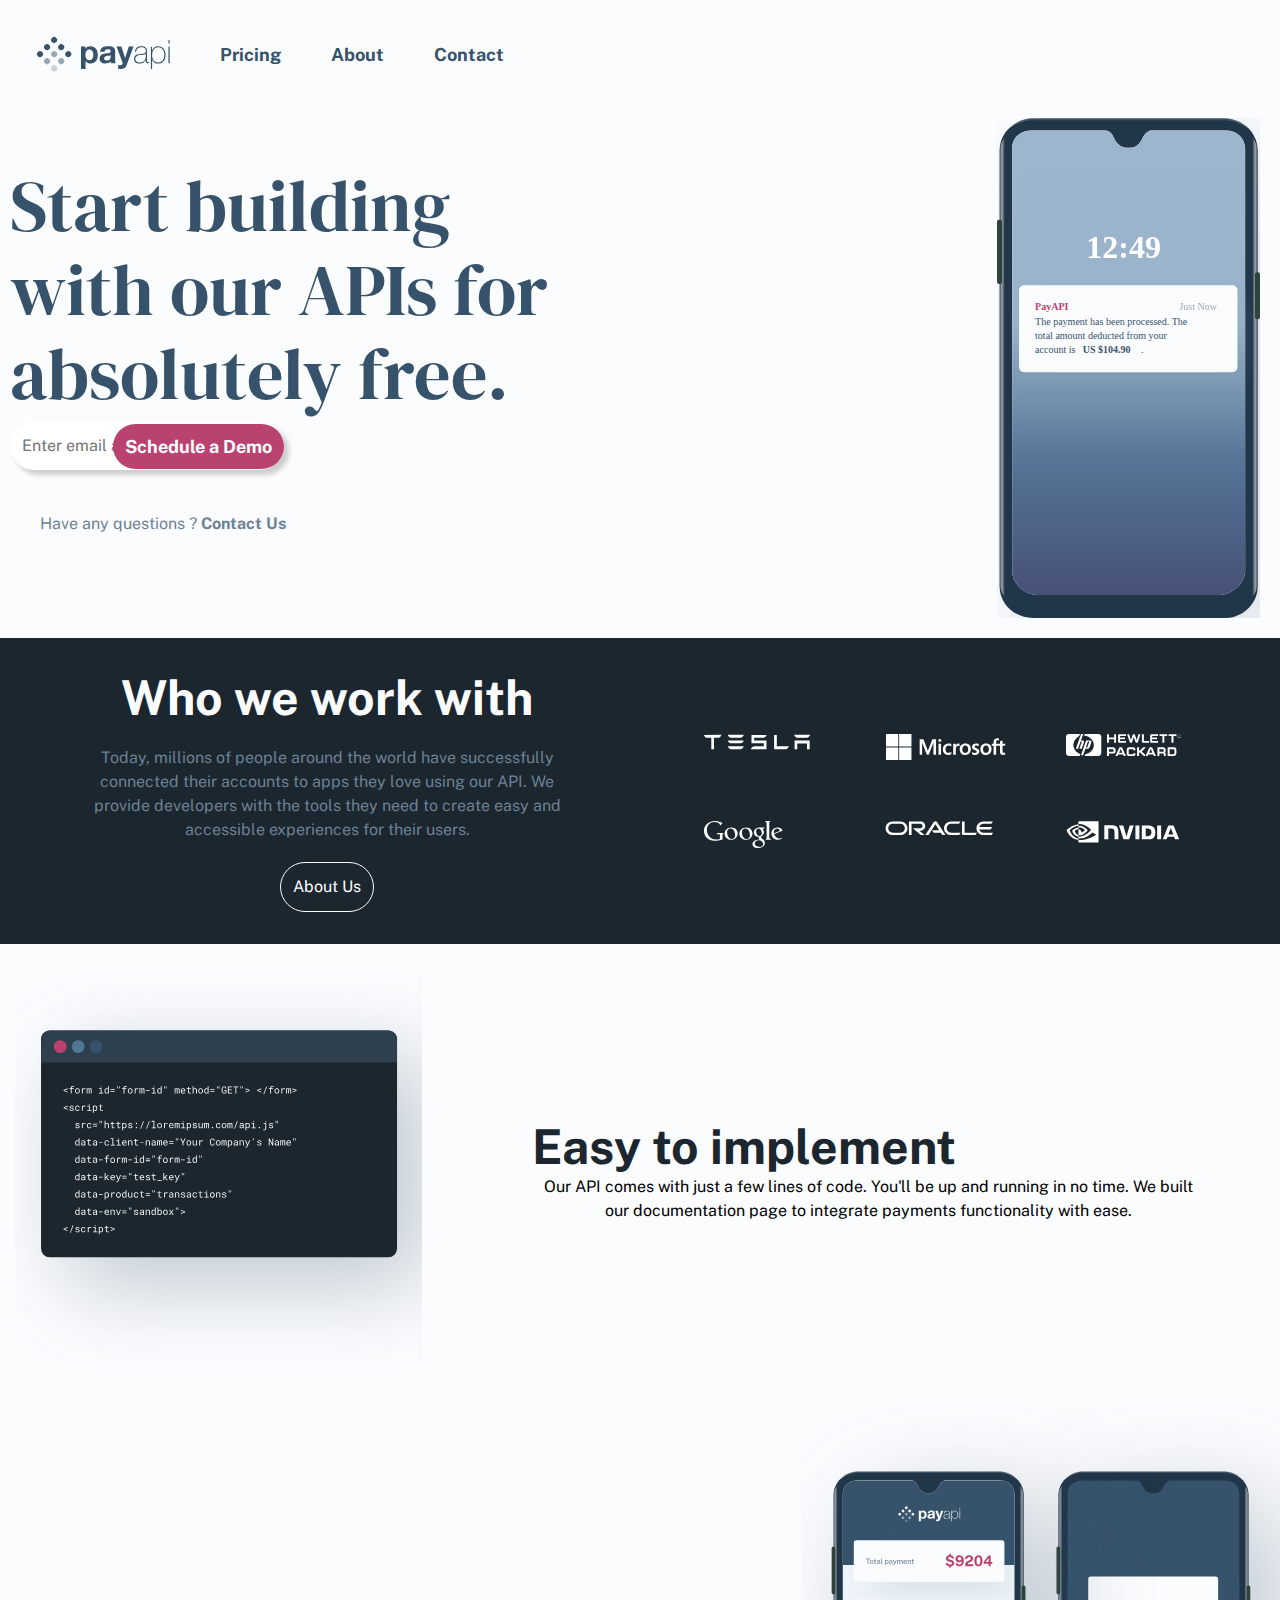
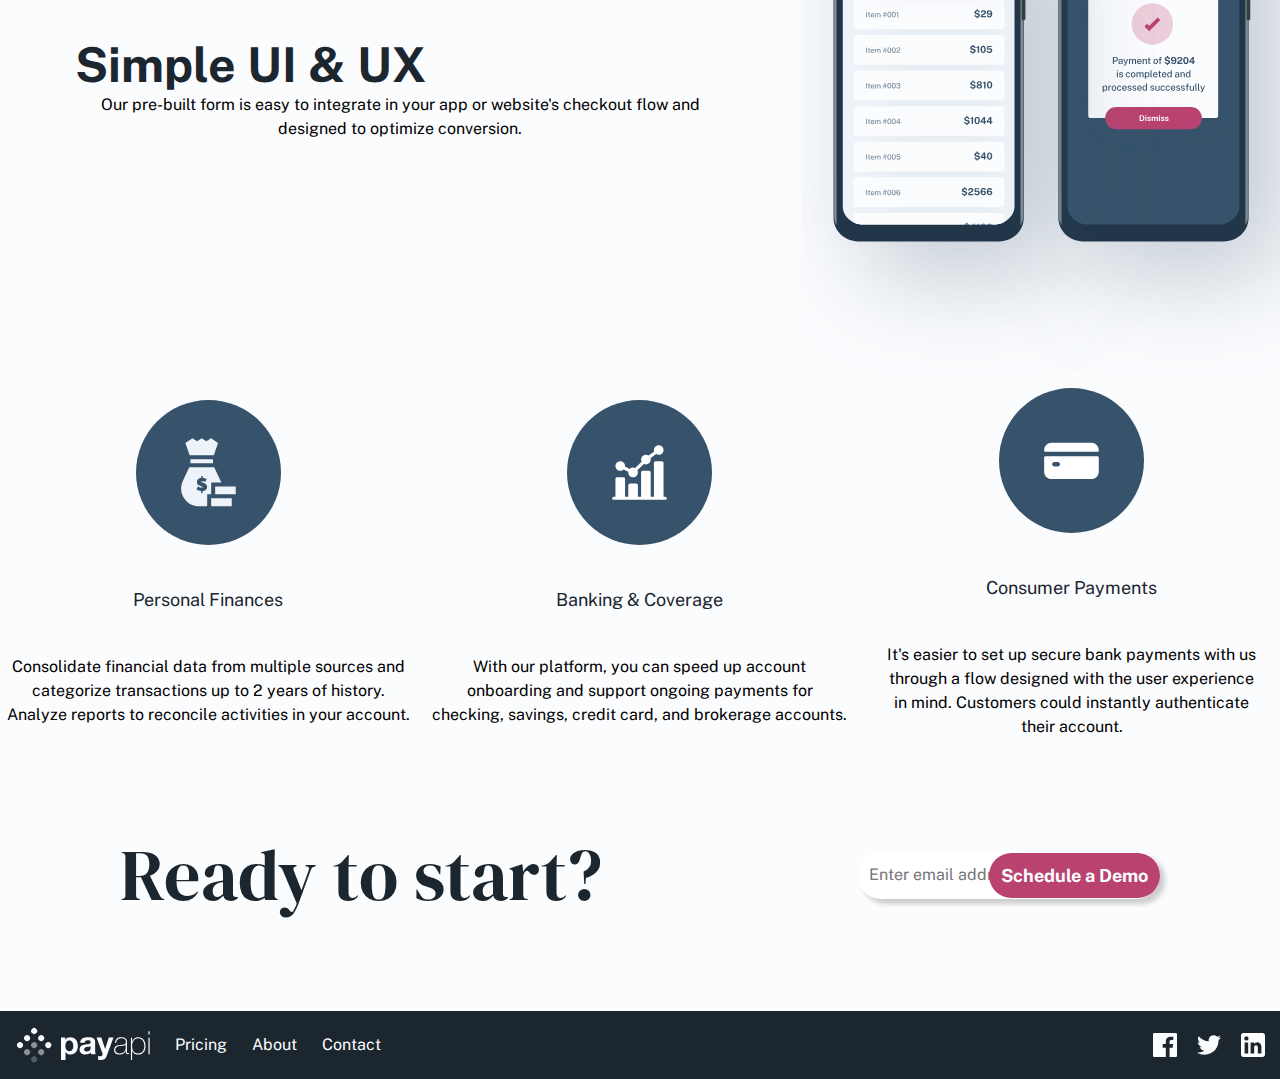
<file: index.html>
<!DOCTYPE html>
<html lang="en">
	<head>
		<meta charset="UTF-8" />
		<meta name="viewport" content="width=device-width, initial-scale=1.0" />
		<link rel="stylesheet" href="css/normalize.css" />
		<link rel="stylesheet" href="css/reset.css" />
		<link rel="stylesheet" href="css/components/button.css" />
		<link rel="stylesheet" href="css/main.css" />
		<title>Home</title>
	</head>
	<body>
		<header>
			<nav>
				<div class="nav-2">
					<img src="../assets/Payapi.svg" alt="Payapi" />
					<div class="nav-1">
						<a href="Pages/Pricing.html">Pricing</a>
						<a href="Pages/About.html">About</a>
						<a href="Pages/Contact.html">Contact</a>
					</div>
				</div>
				<div class="nav-0">
					<a class="btn-primary-light button hover" href="./Pages/About.html"
						>Schedule a Demo</a
					>
				</div>
				<img
					class="Icon-burger"
					src="../assets/Icon-burger-menu.svg"
					alt="Icon-burger-menu"
				/>
			</nav>
		</header>
		<main>
			<section class="Start">
				<img class="iphone" src="../assets/iphone.svg" alt="iphone" />
				<div class="hero-start">
					<h1 class="h1-large text-center">Start building</h1>
					<h1 class="h1-large text-center">with our APIs for</h1>
					<h1 class="h1-large text-center">absolutely free.</h1>
					<form class="hero-form">
						<input class="hover-2"  type="email" placeholder="Enter email address" />
						<a class="btn-primary-light  hover" href="./Pages/Contact.html">
							Schedule a Demo
						</a>
					</form>
					<p class="Contact-home">
						<span style="margin-right: 4px">Have any questions ?</span>
						<a class="Contact-home gras" href="Pages/Contact.html"
							>Contact Us</a
						>
					</p>
				</div>
			</section>
			<section class="Menu-1">
				<article>
					<img src="../assets/Combined 1.svg" alt="Combined" />
					<img src="../assets/Combined 2.svg" alt="Combined" />
					<img src="../assets/Combined 4.svg" alt="Combined" />
					<img src="../assets/Combined 3.svg" alt="Combined" />
					<img src="../assets/Combined 5.svg" alt="Combined" />
					<img src="../assets/Combined 6.svg" alt="Combined" />
				</article>
				<div class="article-2">
					<h2>Who we work with</h2>
					<div class="white">
						<p>Today, millions of people around the world have successfully</p>
						<p>connected their accounts to apps they love using our API. We</p>
						<p>
							provide developers with the tools they need to create easy and
						</p>
						<p>accessible experiences for their users.</p>
					</div>
					<a class="About-button hover-1" href="Pages/About.html">About Us</a>
				</div>
			</section>
			<section class="Menu-2 tout-centré">
				<div class="Menu-2-parti-1">
					<img class="code-image" src="../assets/action_buttons.svg" alt="button" />
					<div class="text-espace">
						<h2 class="text-center black">Easy to implement</h2>
						<p>
							Our API comes with just a few lines of code. You'll be up and
							running in no time. We built our documentation page to integrate
							payments functionality with ease.
						</p>
					</div>
				</div>
				<div class="Menu-2-parti-2">
					<img  class="code-image-iphone" src="../assets/Iphone2.svg" alt="iphone" />
					<div class="text-espace">
						<h2 class="black">Simple UI & UX</h2>
						<p>
							Our pre-built form is easy to integrate in your app or website's
							checkout flow and designed to optimize conversion.
						</p>
					</div>
				</div>
			</section>
			<section class="Menu-3 tout-centré">
				<div class="Icon-centre">
					<img class="Icon" src="../assets/Icon-money.svg" alt="Money" />
					<h3 class="black h3-small">Personal Finances</h3>
					<p>
						Consolidate financial data from multiple sources and categorize
						transactions up to 2 years of history. Analyze reports to reconcile
						activities in your account.
					</p>
				</div>
				<div class="Icon-centre">
					<img class="Icon" src="../assets/Icon-stat.svg" alt="stat" />
					<h3 class="black h3-small">Banking & Coverage</h3>
					<p>
						With our platform, you can speed up account onboarding and support
						ongoing payments for checking, savings, credit card, and brokerage
						accounts.
					</p>
				</div>
				<div class="Icon-centre">
					<img class="Icon" src="../assets/Icon-money2.svg" alt="Money" />
					<h3 class="black h3-small">Consumer Payments</h3>
					<p>
						It's easier to set up secure bank payments with us through a flow
						designed with the user experience in mind. Customers could instantly
						authenticate their account.
					</p>
				</div>
			</section>
			<section class="tout-centré Ready">
				<h2 class="black  h1-large">Ready to start?</h2>
				<form class="hero-form">
					<input class="hover-2"  type="email" placeholder="Enter email address" />
					<a class="btn-primary-light  hover" href="./Pages/Contact.html">
						Schedule a Demo
					</a>
				</form>
			</section>
		</main>
		<footer>
			<div class="Fin tout-centré">
				<div class="texte">
					<img src="../assets/Payapi-End.svg" alt="Icon de Payapi" />
					<p><a class="Test-none" href="Pages/Pricing.html">Pricing</a></p>
					<p><a class="Test-none" href="Pages/About.html">About</a></p>
					<p><a class="Test-none" href="Pages/Contact.html">Contact</a></p>
				</div>
				<div class="social-network">
					<img src="./assets/facebook.svg" alt="facebook" />
					<img src="./assets/twitter.svg" alt="twitter" />
					<img src="./assets/instagram.svg" alt="instagram" />
				</div>
			</div>
		</footer>
	</body>
</html>
</file>
<file: css/components/button.css>
.btn-primary-light {
	display: flex;
	background-color: var(--dark-pink);
	border-radius: 24px;
	color: var(--link-water-white);
	font-size: 18px;
	font-weight: 700;
	padding: 8px 12px;
	font-family: inherit;
	width: 280px;
	height: 45px;
	text-align: center;
	align-items: center;
	justify-content: center;
	border: none;
	cursor: pointer;
	width: max-content;
    text-decoration: none ;
}
</file>
<file: css/main.css>
/* En gros c la ou tu vas mettre les classe css communes via les diff pages, (pas pour pc, tablette ext...) */

@import url("https://fonts.googleapis.com/css2?family=DM+Serif+Display:ital@0;1&display=swap");
/*   font-family: "DM Serif Display", serif; */
@import url("https://fonts.googleapis.com/css2?family=Public+Sans:ital,wght@0,100..900;1,100..900&display=swap");
/*   font-family: "Public Sans", sans-serif; */

:root {
	--main-color: #ba4270;
	--dark-pink: #ba4270;
	--link-water-white: #fbfcfe;
	--san-juan-blue: #36536b;
	--main-second-color: #e1e1e1;
	--secondary-color: #36536b;
	--secondary-second-color: #1b262f;
	--secondary-third-color: #da6d97;
	--secondary-fourth-color: #6c8294;
	--button-main-color: #ba4270;
	--button-hover-color: #da6d97;
	--button-disabled-color: #ba4270 #36536b40;
	--button-secondary-color: #1b262f;
	--button-secondary-hover-color: #ffffff;
	--button-secondary-dark-color: #36536b;
	--button-secondary-hover-dark-color: #36536b;
	--checkbox-normal-color: #36536b;
	--checkbox-active-color: #ba4270;
	--checkbox-disabled-color: #36536b;

	font-family: "Public Sans", serif;
}

body {
	background-color: #fbfcfe;
}
nav {
	display: flex;
	justify-content: space-between;
	margin: 20px;
}

.nav-1 {
	display: none;
}
.button {
	display: none !important;
}

.Start {
	display: flex;
	align-items: center;
	flex-direction: column;
	gap: 12px 0;
}
.iphone {
	width: 128px;
	height: 240px;
	margin: 30px;
}

form {
	display: flex;
	border-radius: 24px;
	background-color: rgba(237, 243, 248, 1);
	flex-direction: column;
	gap: 20px;
	align-items: center;
}

.Tout-le-button {
	display: flex;
	align-items: centre;
	flex-direction: column;
	background-color: rgba(237, 243, 248, 1);
}

.Contact-home {
	color: rgba(108, 130, 148, 1);
	text-decoration: none;
}

p.Contact-home {
	display: flex;
	padding: 30px;
	justify-content: center;
}

.h1-large,
.h1-small,
.h2,
.h3-big,
.h4 {
	font-family: "DM Serif Display", serif;
	color: var(--san-juan-blue);
	font-weight: normal;
}
.body-copy,
.h3-small {
	font-family: "Public Sans", sans-serif;
	color: var(--san-juan-blue);
	font-weight: normal;
}

.text-center {
	text-align: center;
}

.gras {
	font-weight: bold;
}

.h1-large {
	font-size: 32px;
	line-height: 36px;
}

.h1-small {
	font-size: 56px;
	line-height: 56px;
}

h2 {
	font-size: 48px;
	line-height: 56px;
	color: rgba(251, 252, 254, 1);
	text-align: center;
	width: max-content;
}
.h3-big {
	font-size: 32px;
	line-height: 40px;
}
.h3-small {
	font-size: 18px;
	line-height: 40px;
}
.h4 {
	font-size: 24px;
	line-height: 32px;
}
.body-copy {
	font-size: 15px;
	line-height: 28px;
}
p {
	font-size: 16px;
}
.Menu-1 {
	display: flex;
	flex-direction: column;
	background-color: #1b262f;
	padding: 32px;
	text-align: center;
	align-items: center;
	gap: 20px;
}
article {
	display: grid;
	grid-template-columns: 1fr 1fr;
	grid-template-rows: 1fr 1fr 1fr;
	gap: 30px;
}
.article-2 {
	display: flex;
	flex-direction: column;
	align-items: center;
	gap: 20px;
}

.hero-form {
	width: 60%;
}

.hero-form input {
	outline: none;
	border-radius: 24px;
	border: none;
	box-shadow: 5px 5px 5px #ccc;
	padding: 12px;
	width: 100%;
}
.email {
	outline: none;
	border-radius: 24px;
	border: none;
	padding: 12px;
	width: 100%;
	box-shadow: 5px 5px 5px #ccc;
}

.hero-form a {
	width: 100%;
}

.hero-start {
	display: flex;
	flex-direction: column;
	align-items: center;
	gap: 12px;
	width: 100%;
}
.white {
	color: #6c8294;
}
.About-button {
	background-color: #1b262f;
	color: #fbfcfe;
	text-decoration: none;
	border: 1px solid #fbfcfe;
	border-radius: 999999999999999999999px;
	padding: 12px;
}
.tout-centré {
	display: flex;
	flex-direction: column;
	align-items: center;
	gap: 15px;
	margin-top: 12px;
	text-align: center;
}
footer {
	background: #1b262f;
}
.Fin {
	padding: 15px;
}
.social-network {
	display: flex;
	gap: 20px;
}
.Test-none {
	text-decoration: none;
	color: #fbfcfe;
}
.Icon-centre {
	display: flex;
	flex-direction: column;
	justify-content: center;
	align-items: center;
}
.texte {
	display: flex;
	flex-direction: column;
	gap: 5px;
}
.Menu-2-parti-1 {
	display: flex;
	flex-direction: column;
	align-items: center;
}
.Menu-2-parti-2{
	display: flex;
	flex-direction: column;
	align-items: center;
}
.black {
	color: #1b262f;
}
@media screen and (min-width: 768px) {
	nav {
		margin: 35px;
	}
	.nav-2 {
		display: flex;
		gap: 50px;
	}
	.nav-1 {
		display: flex;
		gap: 50px;
		align-items: center;
	}
	article {
		grid-template-columns: 1fr 1fr 1fr;
		grid-template-rows: 1fr 1fr;
		gap: 60px;
	}
	.nav-1 a {
		font-size: 18px;
		font-weight: 700;
		text-decoration: none;
		color: #36536b;
	}
	form,
	.hero-form input {
		flex-direction: row;
		position: relative;
	}
	.hero-form a {
		position: absolute;
		width: auto;
		right: 0;
	}

	.button {
		display: block;
	}
	.Tout-le-button {
		flex-direction: row;
		justify-content: center;
	}
	.Icon-burger {
		display: none;
	}
	h1 {
		font-size: 48px;
		align-items: center;
	}
	.Start-2 {
		display: block;
	}
	.Menu-3 {
		display: grid;
		grid-template-columns: 1fr 1fr 1fr;
		grid-template-rows: 1fr;
	}
	.Icon-centre {
		display: flex;
		flex-direction: column;
		align-items: center;
	}
	.Fin {
		display: flex;
		flex-direction: row;
		justify-content: space-between;
	}
	.texte {
		display: flex;
		align-items: center;
		flex-direction: row;
		gap: 25px;
	}
}

@media screen and (min-width: 1024px) {
	.h1-large {
		font-size: 72px;
		line-height: 72px;
	}

	nav {
		margin: 35px;
	}
	.nav-2 {
		display: flex;
		gap: 50px;
	}
	.nav-1 {
		display: flex;
		gap: 50px;
	}
	.Tout-le-button {
		display: flex;
		justify-content: flex-start;
	}
	p.Contact-home {
		justify-content: flex-start;
	}
	.nav-1 a {
		font-size: 18px;
		font-weight: 700;
		text-decoration: none;
		color: #36536b;
	}
	.button {
		display: flex;
	}
	.Icon-burger {
		display: none;
	}
	.Start {
		flex-direction: row-reverse;
		justify-content: space-around;
		margin: 10px;
	}
	.iphone {
		width: 263px;
		height: 500px;
		margin: 10px;
	}
	.Start-2 {
		display: flex;
		flex-direction: column;
	}
	h1 {
		font-size: 72px;
		text-align: left;
	}

	.hero-start {
		align-items: flex-start;
	}
	.Menu-1 {
		flex-direction: row-reverse;
		justify-content: space-around;
	}
	.Menu-2-parti-1 {
		flex-direction: row;
		gap: 20px;
		text-align: left;
	}
	.text-espace{
		display: flex;
    	flex-direction: column;
    	margin: 75px;
    	text-align: center;
	}
	.code-image{
		margin: 15px;
		height: 400px;
	}
	.Menu-2-parti-2{
	display: flex;
	flex-direction: row-reverse;
	align-items: center;
	}
	.code-image-iphone{
		height: 575px;;
	}
	.Icon-centre{
		gap: 35px;
	}
	.Icon {
		height: 145px;
	}
	.Ready{
		display: flex;
    	flex-direction: row;
    	justify-content: space-around;
		margin: 100px;
	}
	.hero-form{
		width: 28%;
	}
	.Ready{
		gap:215px;
	}
	.hover:hover{
		background-color: #da6d97;
	}
	.hover-1:hover{
		background-color: #fbfcfe;
		color: #1b262f;
		font-weight: 700;
	}
	.hover-2:hover{
		color: rgba(255, 0, 0, 0.7);
	}
}
</file>
